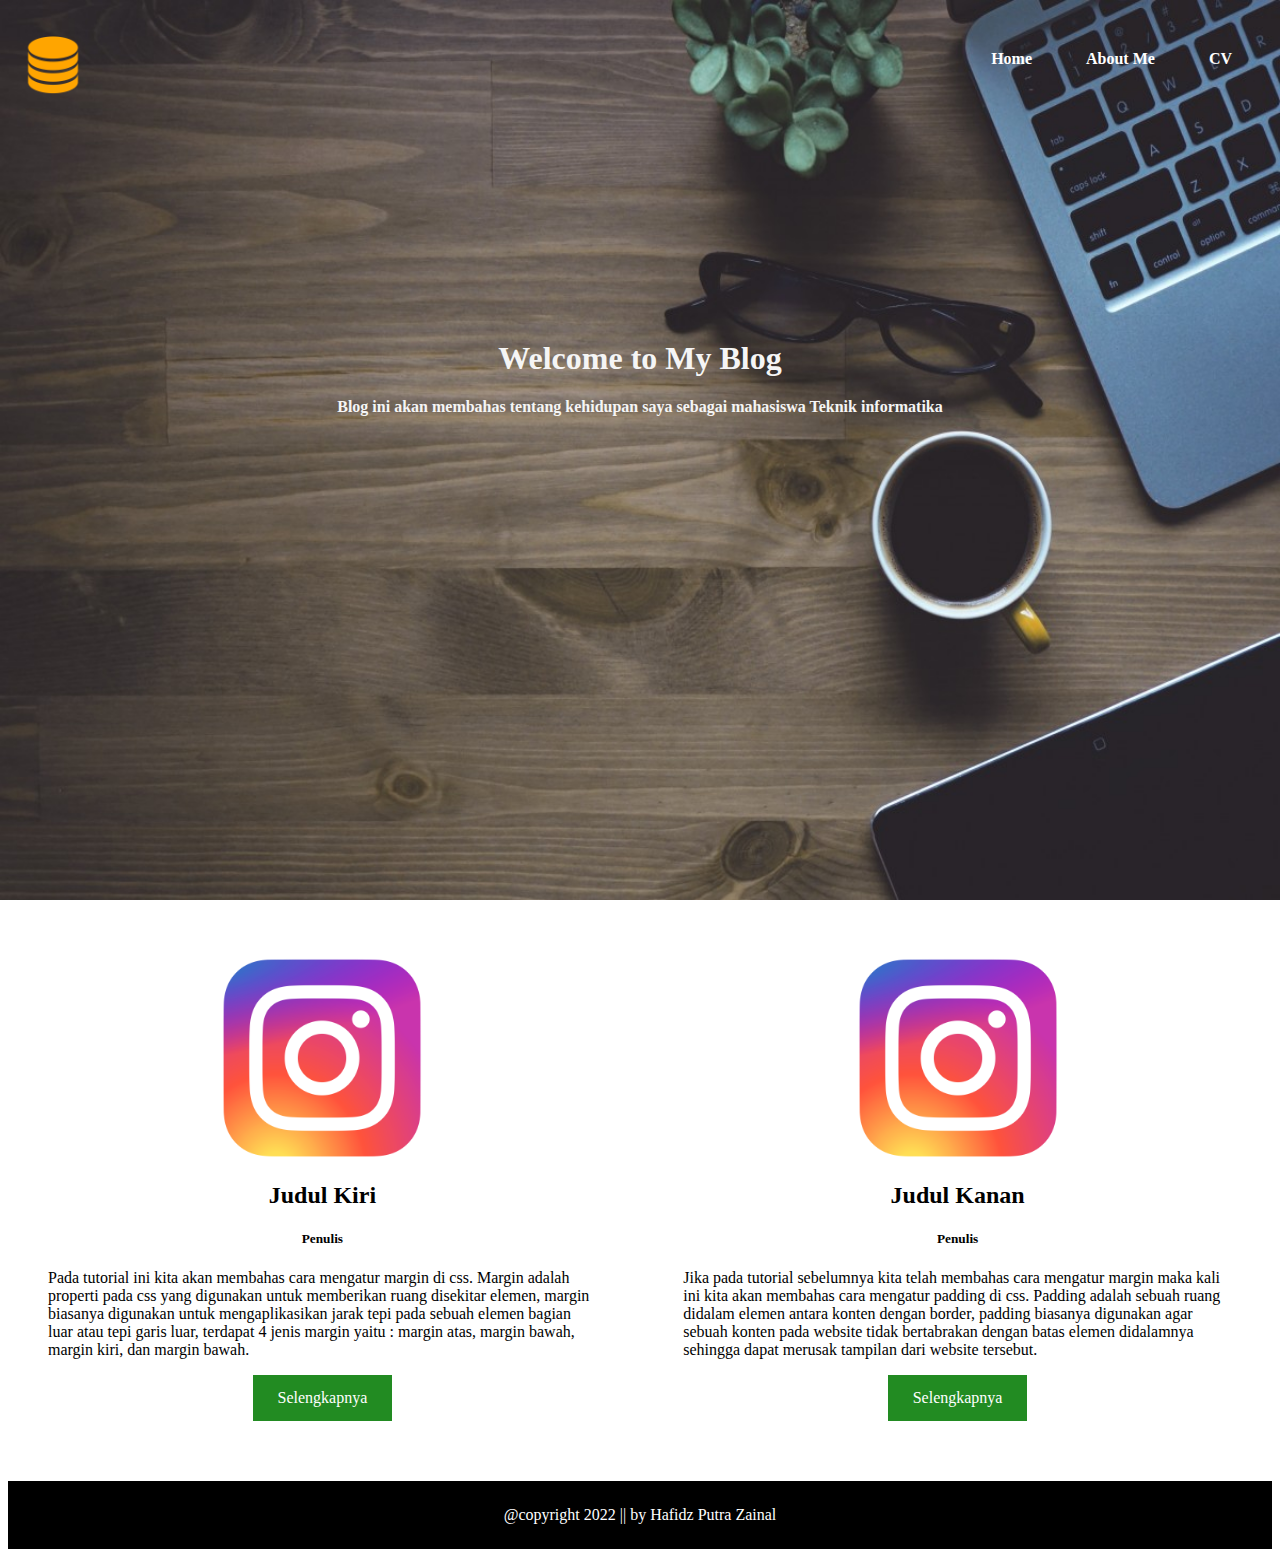
<file: index.html>
<!DOCTYPE html>
<html lang="en">
<head>
  <meta charset="UTF-8">
    <meta name="viewport" content="width=device-width, initial-scale=1.0">
    <meta http-equiv="X-UA-Compatible" content="ie=edge">
    <link rel="stylesheet" href="style.css"> </link>
</head>
<body>
<p></p>
<h4 id ="myHeader" >
<img src="frontend/images/database.png" alt="dblogo"  width="60" height="60" align="left">
<a href="#" target="_blank" alig= "left">Home</a>
<a href="AboutMe.html" target="_blank" alig= "left">About Me</a>
<a href="cv.html" target="_blank" alig= "left">CV</a>
</h4>
<div class ="teks" align="center">
    <h1>Welcome to My Blog</h1>
    <h4>Blog ini akan membahas tentang kehidupan saya sebagai mahasiswa Teknik informatika</h4>
</div>
  <div class="row">
    <div class="leftcolumn">
      <div class="card">
    <center>
        <img src="frontend/images/Instagram.png" alt="thumbnail"  width="200" height="200">
        <h2>Judul Kiri</h2>
        <h5>Penulis</h5>
    </center>
       <p align="left">Pada tutorial ini kita akan membahas cara mengatur margin di css. Margin adalah properti pada css yang digunakan untuk memberikan ruang disekitar elemen, margin biasanya digunakan untuk mengaplikasikan jarak tepi pada sebuah elemen bagian luar atau tepi garis luar, terdapat 4 jenis margin yaitu : margin atas, margin bawah, margin kiri, dan margin bawah.</p>
        <center><a class="a tombol-lengkap" href="#">Selengkapnya</a></center>
    </div>
    </div>
    <div class="rightcolumn">
        <div class="card">
      <center>
          <img src="frontend/images/Instagram.png" alt="thumbnail"  width="200" height="200">
          <h2>Judul Kanan</h2>
          <h5>Penulis</h5>
      </center>
      <p align="left">Jika pada tutorial sebelumnya kita telah membahas cara mengatur margin maka kali ini kita akan membahas cara mengatur padding di css. Padding adalah sebuah ruang didalam elemen antara konten dengan border, padding biasanya digunakan agar sebuah konten pada website tidak bertabrakan dengan batas elemen didalamnya sehingga dapat merusak tampilan dari website tersebut.</p>
          <center><a class="a tombol-lengkap" href="#">Selengkapnya</a></center>
      </div>
    </div>
</div>
<footer>
    @copyright 2022 || by Hafidz Putra Zainal
</footer>
</body>
</html>
</file>
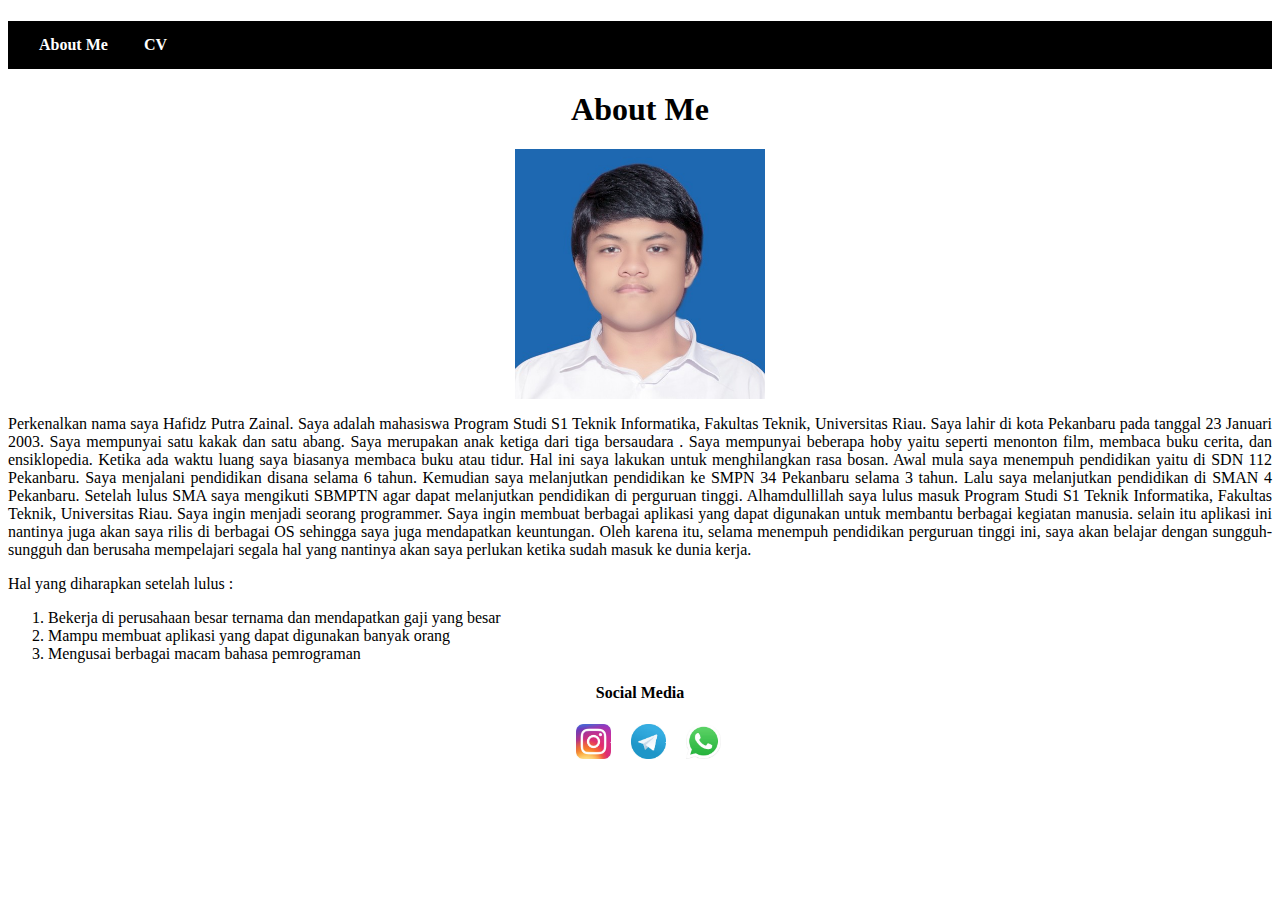
<file: AboutMe.html>
<!DOCTYPE html>
<html lang="en">
<head >
  <style>
a:link, a:visited {
  color: white;
  text-align: center;
}
  </style>
<title>About Me</title>
</head>
<body >
  <h4 style="background-color: black; padding:15px">
    <a target="_blank" href="AboutMe.html" style="text-decoration:none">&emsp;About Me&emsp;</a>
    <a target="_blank" href="cv.html" style="text-decoration:none" >&emsp;CV&emsp;</a>
  </h4> 
<h1><center>About Me</center></h1>

<center><img src="frontend/images/Profile.jpg" alt="Logo"width="250" height="250" align="middle"></center>
<p align="justify">Perkenalkan nama saya Hafidz Putra Zainal. Saya adalah mahasiswa Program Studi S1 Teknik Informatika, Fakultas Teknik, Universitas Riau. Saya lahir di kota Pekanbaru pada tanggal 23 Januari 2003. Saya mempunyai satu kakak dan satu abang. Saya merupakan anak ketiga dari tiga bersaudara . Saya mempunyai beberapa hoby yaitu seperti menonton film, membaca buku cerita, dan ensiklopedia. Ketika ada waktu luang saya biasanya membaca buku atau tidur. Hal ini saya lakukan untuk menghilangkan rasa bosan. Awal mula saya menempuh pendidikan yaitu di SDN 112 Pekanbaru. Saya menjalani pendidikan disana selama 6 tahun. Kemudian saya melanjutkan pendidikan ke SMPN 34 Pekanbaru selama 3 tahun. Lalu saya melanjutkan pendidikan di SMAN 4 Pekanbaru. Setelah lulus SMA saya mengikuti SBMPTN agar dapat melanjutkan pendidikan di perguruan tinggi. Alhamdullillah saya lulus masuk Program Studi S1 Teknik Informatika, Fakultas Teknik, Universitas Riau. Saya ingin menjadi seorang programmer. Saya ingin membuat berbagai aplikasi yang dapat digunakan untuk membantu berbagai kegiatan manusia. selain itu aplikasi ini nantinya juga akan saya rilis di berbagai OS sehingga saya juga mendapatkan keuntungan. Oleh karena itu, selama menempuh pendidikan perguruan tinggi ini, saya akan belajar dengan sungguh-sungguh dan berusaha mempelajari segala hal yang nantinya akan saya perlukan ketika sudah masuk ke dunia kerja.</p>
<p>Hal yang diharapkan setelah lulus : </p>
<ol>
    <li>Bekerja di perusahaan besar ternama dan mendapatkan gaji yang besar</li>
    <li>Mampu membuat aplikasi yang dapat digunakan banyak orang</li>
    <li>Mengusai berbagai macam bahasa pemrograman</li>
</ol>
<h4><center>Social Media</center></h4>
<center>
<a href="https://www.instagram.com/hafidzputrazainal/">&emsp;<img src="frontend/images/Instagram.jpg" alt="My Instagram" width="35" height="35" align="middle">
<a href="https://t.me/Hafidzputra230103">&emsp;<img src="frontend/images/Telegram.jpg" alt="My Telegram" width="35" height="35" align="middle">
<a href="https://api.whatsapp.com/send?phone=6281224905190/">&emsp;<img src="frontend/images/Whatsapp.jpg" alt="My WhatsApp" width="35" height="35" align="middle">
</center>
</body>
</html>
</file>
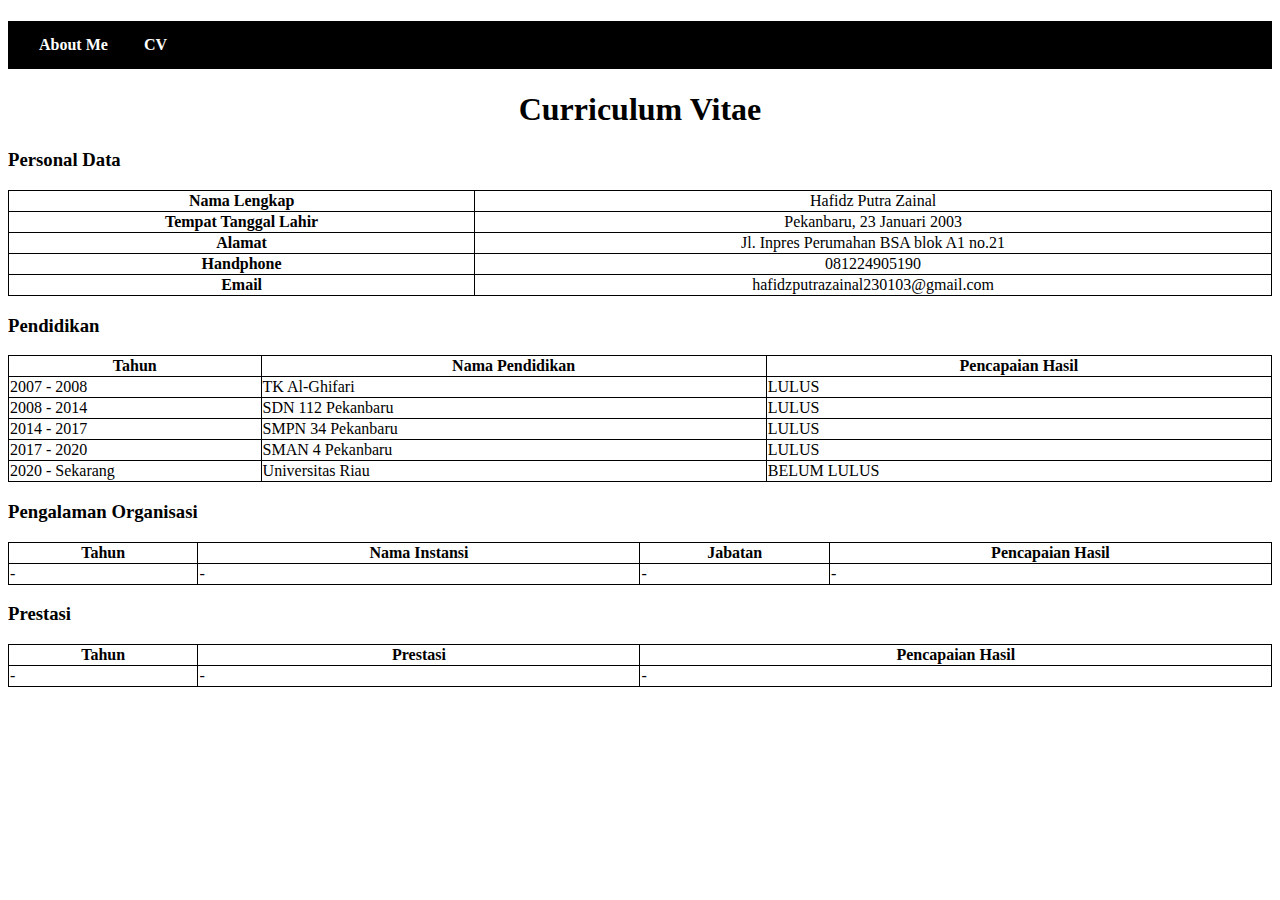
<file: cv.html>
<!DOCTYPE html>
<html lang="en">
<head>
<style>
table, th, td {
  border: 1px solid black;
  border-collapse: collapse;
}
a:link, a:visited {
  color: white;
  text-align: center;
}
</style>
<title>CV</title>
</head>
<body>
<h4 style="background-color:rgb(0, 0, 0); padding:15px">
<a href="AboutMe.html" style="text-decoration:none">&emsp;About Me&emsp;</a>
<a href="cv.html" style="text-decoration:none" style="color: #491010">&emsp;CV&emsp;</a>
</h4> 
<h1><center>Curriculum Vitae</center></h1>
<h3>Personal Data</h3>
<table style="width:100%">
    <tr>
      <th>Nama Lengkap</th>
      <td><center>Hafidz Putra Zainal</center></td>
    </tr>
    <tr>
      <th>Tempat Tanggal Lahir</th>
     <td><center>Pekanbaru, 23 Januari 2003</center></td>
    </tr>
    <tr>
        <th>Alamat</th>
        <td><center>Jl. Inpres Perumahan BSA blok A1 no.21</center></td>
    </tr>
    <tr>
      <th>Handphone</th>
      <td><center>081224905190</center></td>
    </tr>
    <tr>
        <th>Email</th>
        <td><center>hafidzputrazainal230103@gmail.com</center></td>
    </tr>
  </table>
<h3>Pendidikan</h3>
<table style="width:100%">
    <tr>
      <th style="width:20%">Tahun</th>
      <th style="width:40%">Nama Pendidikan</th>
      <th style="width:40%">Pencapaian Hasil</th>
    </tr>
    <td>2007 - 2008</td>
      <td>TK Al-Ghifari</td>
      <td>LULUS</td>
    </tr>
    <tr>
      <td>2008 - 2014</td>
      <td>SDN 112 Pekanbaru</td>
      <td>LULUS</td>
    </tr>
    <tr>
      <td>2014 - 2017</td>
      <td>SMPN 34 Pekanbaru</td> 
      <td>LULUS</td>
    </tr>
    <tr>
      <td>2017 - 2020</td>
      <td>SMAN 4 Pekanbaru</td>
      <td>LULUS</td>    
    </tr>
    <tr>
        <td>2020 - Sekarang</td>
        <td>Universitas Riau</td>
        <td>BELUM LULUS</td>    
    </tr>
  </table>
<h3>Pengalaman Organisasi</h3>
<table style="width:100%">
    <tr>
      <th style="width:15%">Tahun</th>
      <th style="width:35%">Nama Instansi</th>
      <th style="width:15%">Jabatan</th>
      <th style="width:35%">Pencapaian Hasil</th>
    </tr>
    <td>-</td>
    <td>-</td>
    <td>-</td>
    <td>-</td>
  </table>
<h3>Prestasi</h3>
<table style="width:100%">
    <tr>
      <th style="width:15%">Tahun</th>
      <th style="width:35%">Prestasi</th>
      <th style="width:50%">Pencapaian Hasil</th>
    </tr>
    <tr>
      <td>-</td>
      <td>-</td>
      <td>-</td>
    </tr>
  </table>
</body>
</html>
</file>
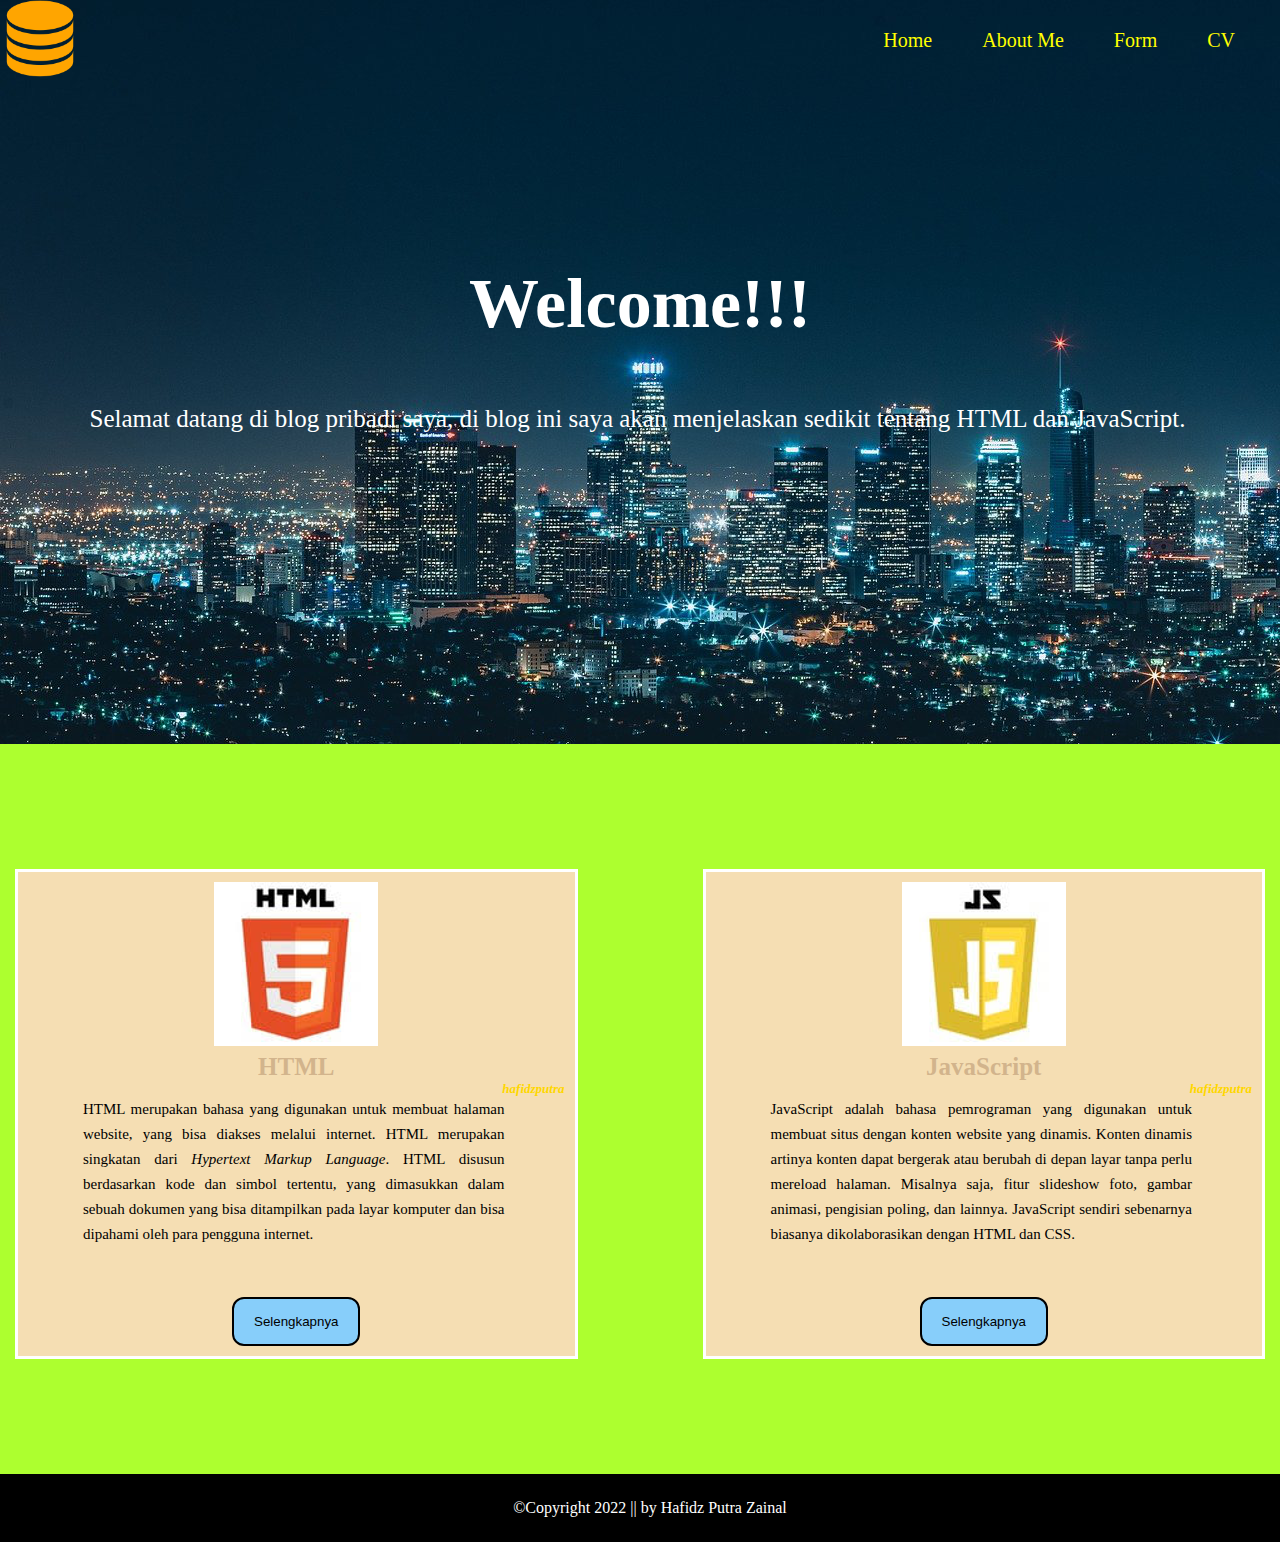
<file: Home.html>
<!DOCTYPE html>
<html lang="en">
<head>
<meta charset="UTF-8">
<meta http-equiv="X-UA-Compatible" content="IE=edge">
<meta name="viewport" content="width=device-width, initial-scale=1.0">
<link rel="stylesheet" href="stylehome.css">
<title>Home</title>
</head>
<body>
<div class="navbar">
<img src="frontend/images/database.png" class="logo">
<nav>
<ul>
<a href="index.html">Home</a> &nbsp;&nbsp;&nbsp;&nbsp;&nbsp;&nbsp;&nbsp;&nbsp;
<a href="AboutMe.html">About Me</a> &nbsp;&nbsp;&nbsp;&nbsp;&nbsp;&nbsp;&nbsp;&nbsp;
<a href="form.html">Form</a> &nbsp;&nbsp;&nbsp;&nbsp;&nbsp;&nbsp;&nbsp;&nbsp;
<a href="cv.html">CV</a> &nbsp;&nbsp;&nbsp;&nbsp;
</ul>
</nav>
</div>
<div class="row">
<br>
<br>
<br>
<div class="judul">
<h1 class="heading1">Welcome to my blog!</h1>
<center><p> Selamat datang di blog pribadi saya, di blog ini saya akan menjelaskan sedikit tentang HTML dan JavaScript.</p></center>
</div>
</div>
<div class="grid" >
<div class="gridr">
<div class="card">
<img class="img" src="frontend/images/htmllogo.png" width="164" height="164">
<h2 id="sub">HTML</h2>
<h4> <i>hafidzputra</i></h4>
<center><p class="htjs">HTML merupakan bahasa yang digunakan untuk membuat halaman website, yang bisa diakses melalui internet. HTML merupakan singkatan dari <i>Hypertext Markup Language</i>. HTML disusun berdasarkan kode dan simbol tertentu, yang dimasukkan dalam sebuah dokumen yang bisa ditampilkan pada layar komputer dan bisa dipahami oleh para pengguna internet. <center><button class="button" >Selengkapnya</button></center>
</p></center>
</div>
</div>
<div class="gridl">
<div class="card">
<img class="img" src="frontend/images/jslogo.png" width="164" height="164">
<h3 id="right">JavaScript</h3>
<h4> <i>hafidzputra</i></h4>
<p class="htjs">JavaScript adalah bahasa pemrograman yang digunakan untuk membuat situs dengan konten website yang dinamis. Konten dinamis artinya konten dapat bergerak atau berubah di depan layar tanpa perlu mereload halaman. Misalnya saja, fitur slideshow foto, gambar animasi, pengisian poling, dan lainnya. JavaScript sendiri sebenarnya biasanya dikolaborasikan dengan HTML dan CSS. <center><button class="button" >Selengkapnya</button></center>
</p>
</div>
</div>
</div>
<div class="footer">
<footer>&copy;Copyright 2022 || by Hafidz Putra Zainal</footer>
</div>
</footer>
</body>
<script src="scriptshome.js"></script>
</html>
</file>
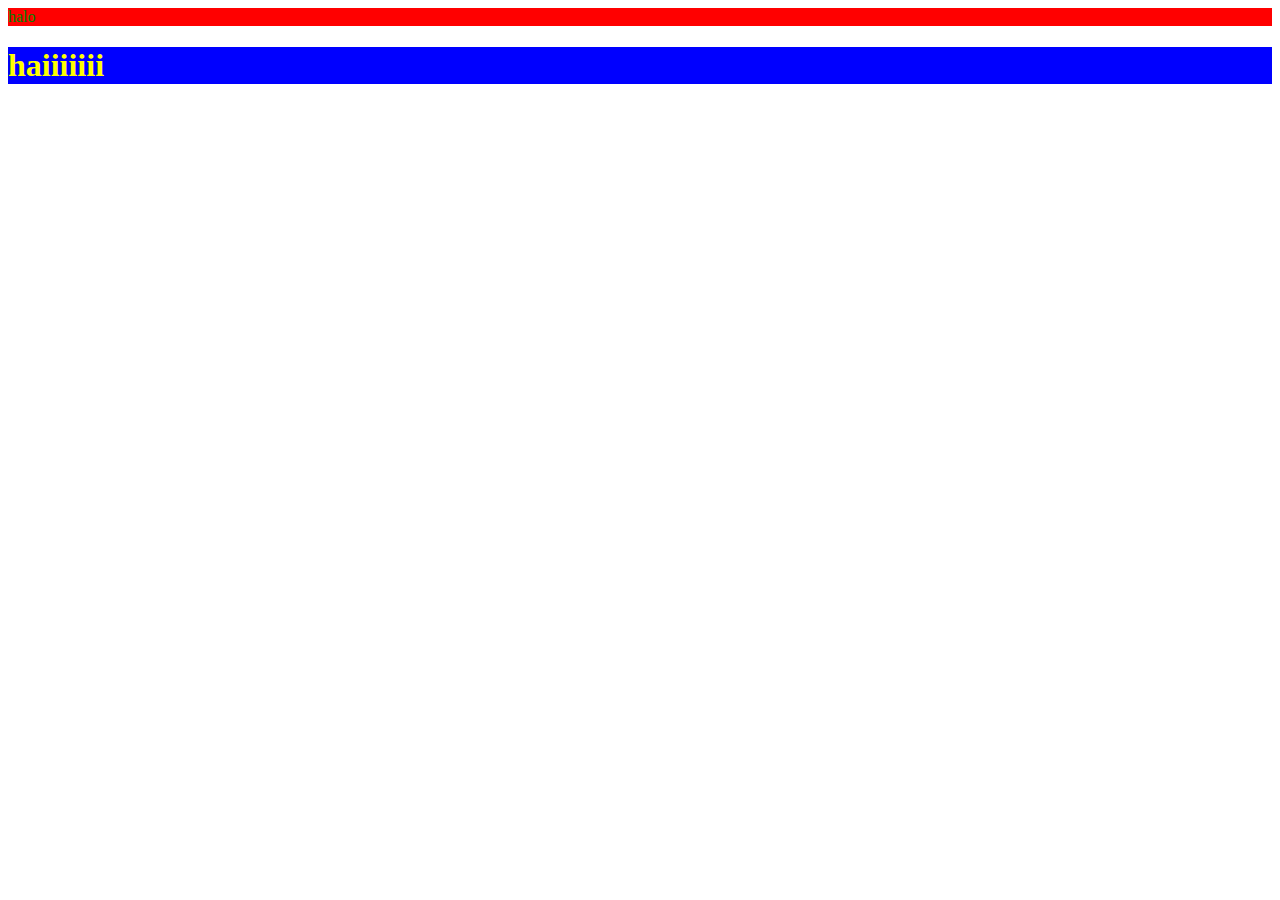
<file: index2.html>
<html lang="en">
<head>
    <title>Praktikum 2</title>
</head>

<body>
   <p>halo</p>
    <div id="hai">
       <h1>haiiiiiii</h1>
   </div> 
</body>
<script src="frontend/scripts.js"></script>
</html>
</file>
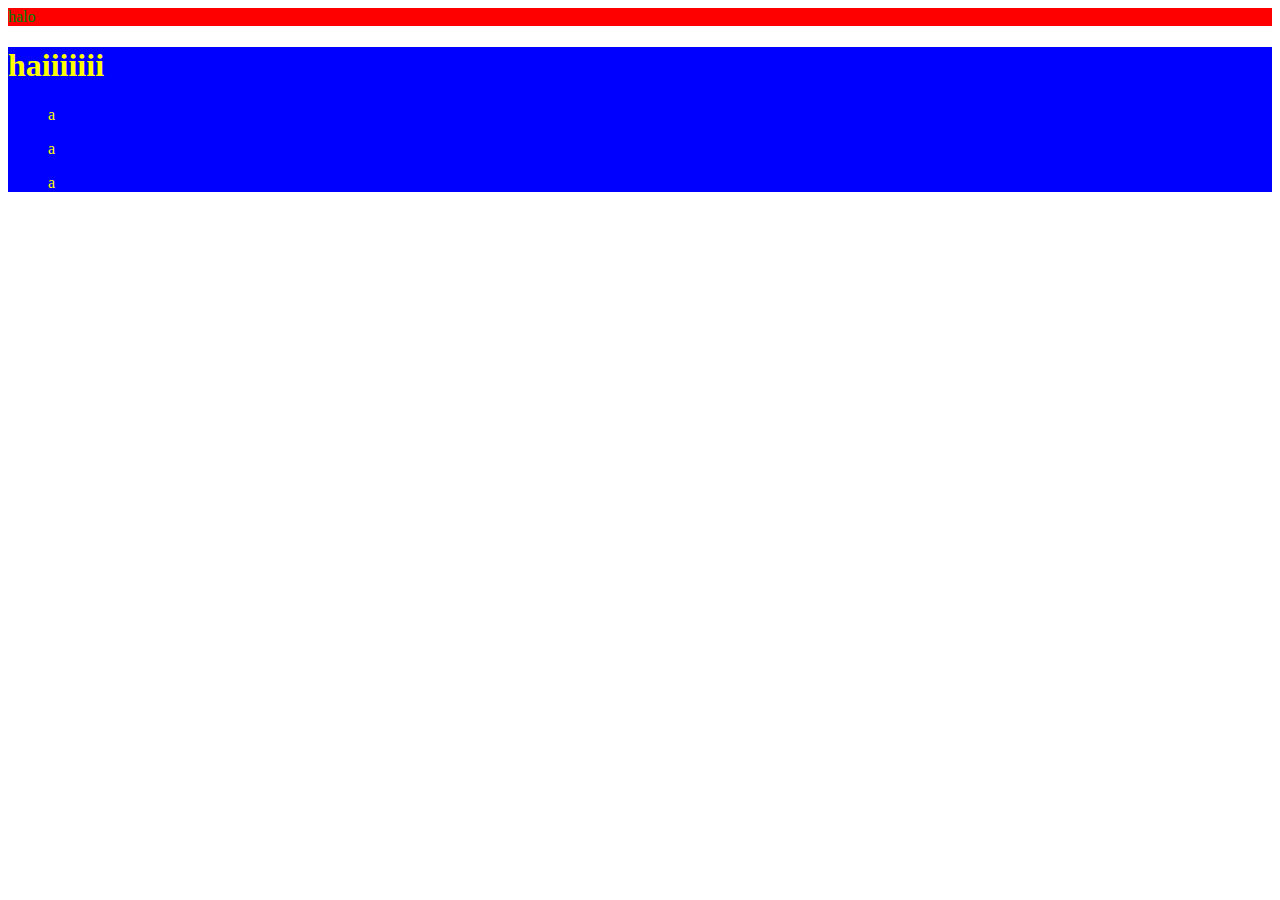
<file: test.html>
<html lang="en">
<head>
    <title>Praktikum 2</title>
</head>

<body>
   <p>halo</p>
    <div id="hai">
       <h1>haiiiiiii</h1>
       <ol>a</ol>
       <ol>a</ol>
       <ol>a</ol>
   </div> 
</body>
<script src="frontend/scripts.js"></script>
</html>
</file>
<file: style.css>
a:link, a:visited {
  color: white;
  padding: 14px 25px;
  text-align: center;
  text-decoration: none;
  display: inline-block;
}
a:hover, a:active {
  background-color: rgba(127, 127, 127, 0.7);
}
#myHeader {
  color: maroon;
  padding: 15px;
  text-align: right;
} 
body {
  background-image: url("frontend/images/background.jpg");
  background-repeat: no-repeat;
  background-position: right top;
  background-attachment: scroll;
  background-size: 100vw 900px;
}
div.teks {
  color: whitesmoke;
  padding-top:200px
}
.leftcolumn {   
  float: left;
  width: 45%;
  padding-top:500px;
  padding-left: 30px;
}
.rightcolumn {   
  float: right;
  width: 45%;
  padding-top:500px;
  padding-right: 30px;
}

.card {/* Add a card effect for articles */
  background-color: white;
  padding: 10px;
  margin-top: 10px;
}
.row:after {/* Clear floats after the columns */
  content: "";
  display: table;
  clear: both;
}
.tombol-lengkap
{
    background-color: forestgreen;
}
footer
{
  clear: both;
  background-color: black;
  color: white;
  padding: 25px;
  text-align: center;
  margin-top: 50px;
}
</file>
<file: stylehome.css>
*{
padding: 0%;
margin: 0%;
}
body{
padding: 0px;
background-image: url(bghome.png);
font-family: 'Poppins';
}
.navbar{
height: 12%;
display: flex;
align-items: center;
}
nav{
flex: 1;
text-align: right;
}
nav,ul{
list-style: none;
display:inline-block;
margin-left: 60px;
margin-right: 10px;
}
nav,ul,a{
text-decoration: none;
color: turquoise;
font-size: 20px;
}
.judul{
flex-basis: 50%;
}
h1.heading1{
margin-top: 130px;
color: white;
font-size: 50px;
text-align: center;
}
h2{
color: black;
font-size: 40px;
margin: 0px;
}
h4{
color: black;
font-size: 13px;
text-align: right;
margin: 0px;
}
p{
color: white;
font-size: 25px;
line-height: 30px;
margin-left: 50px;
margin-right: 55px;
}
p.htjs{
padding-left: 5px;
padding-right: 5px;
font-size: 15px;
line-height: 25px;
color: black;
text-align: justify;
}
.grid {
margin-top: 310px;
background-color: greenyellow;
padding: 15px;
height: 700px;
/* Clear floats after the columns */
content: "";
display: table;
clear: both;
}
/*background-color: white; */
.gridr {
font-size: 30px;
text-align: center;
float: left;
width: 45%;
padding-top: 100px;
padding-left: 0px;
}
.gridl {
font-size: 30px;
text-align: center;
float: right;
width: 45%;
padding-top: 100px;
padding-left: 50px;
}
/* Add a card effect for articles */
.card {
background-color: white;
border: solid white;
padding: 10px;
margin-top: 10px;
margin-bottom: 20px;
}
img.img{
padding-bottom: 0px;
padding-left: 50px;
padding-right: 50px;
}
.logo{
width: 80px;
height: 80px;
cursor:pointer;
}
div.footer{
position: relative;
background-color: black;
bottom: 0%;
width: 100%;
text-align: center;
color: white;
padding: 25px;
padding-left: 10px;
padding-right: 10px;
}
.button{
background-color: dar;
padding: 15px 20px;
margin-top: 50px;
text-align: center;
text-decoration: none;
display: inline-block;
border-radius: 12px;
border: 2px solid;
}
</file>
